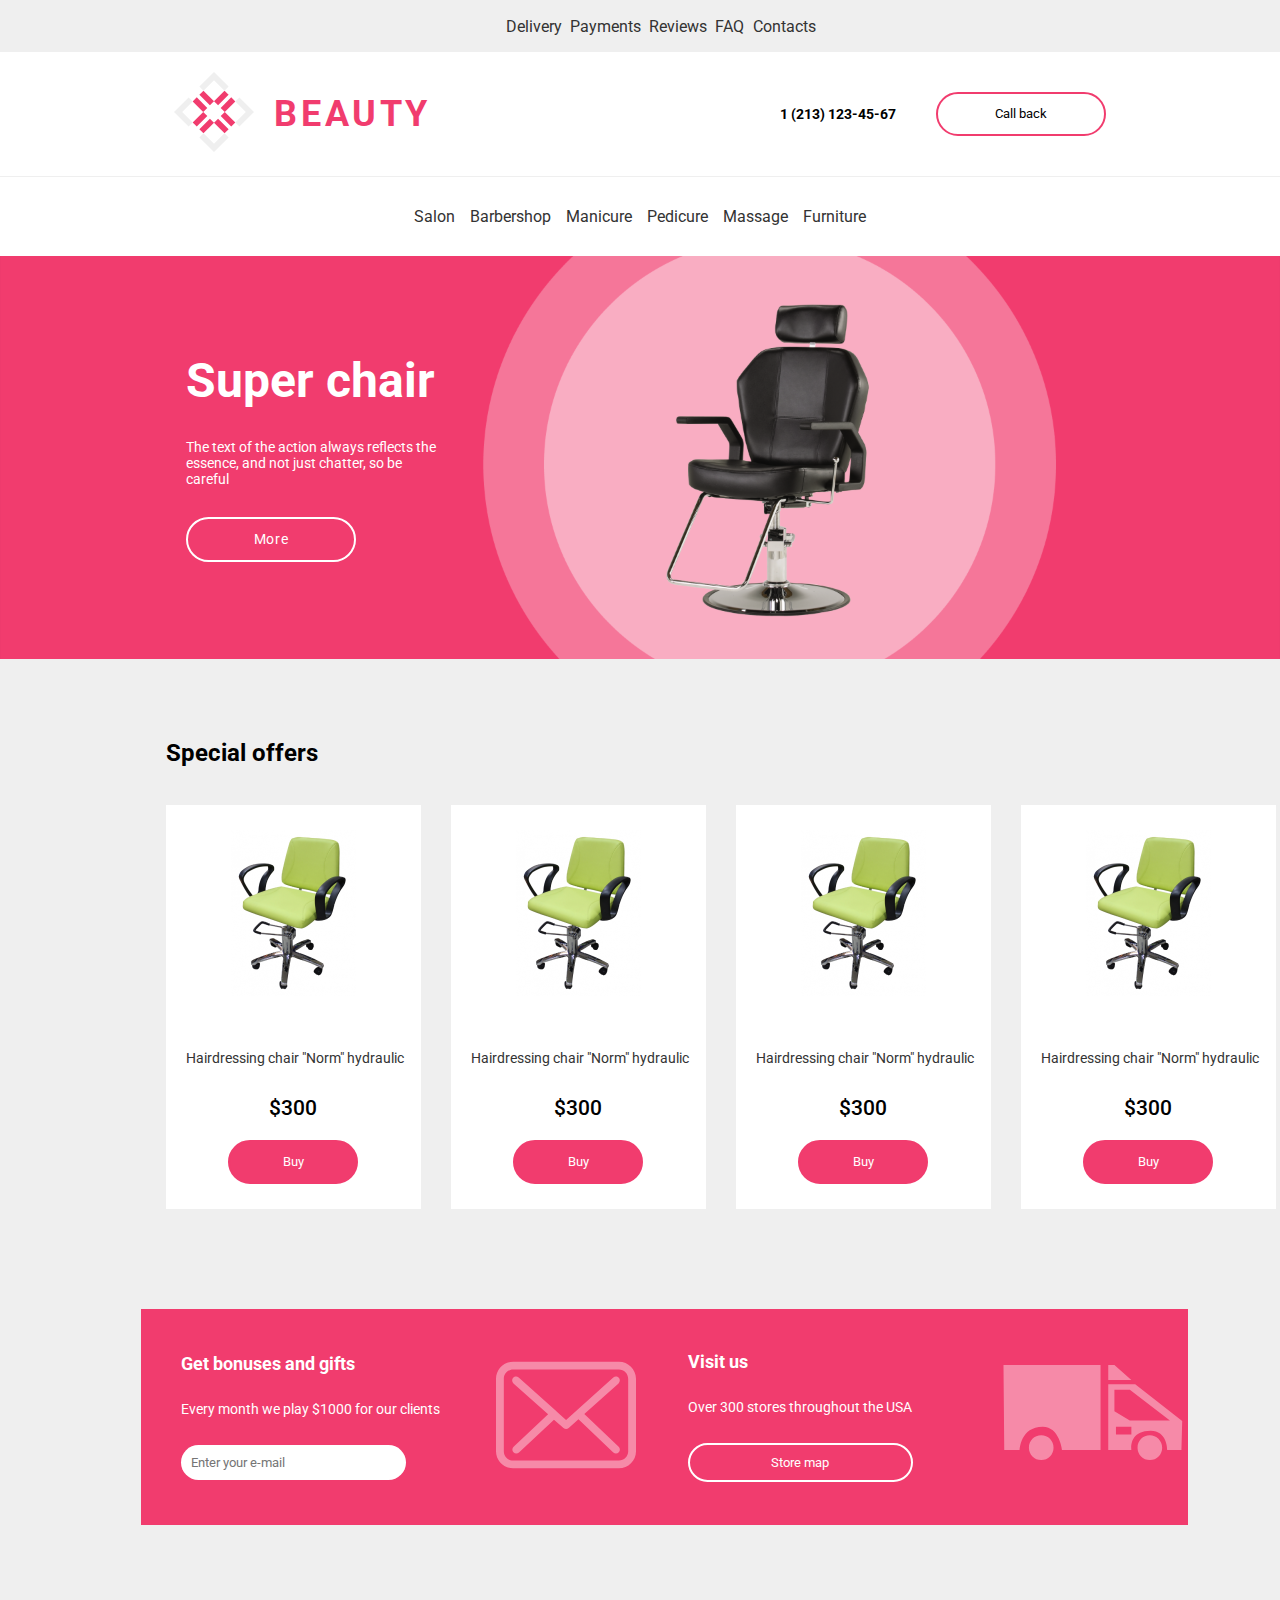
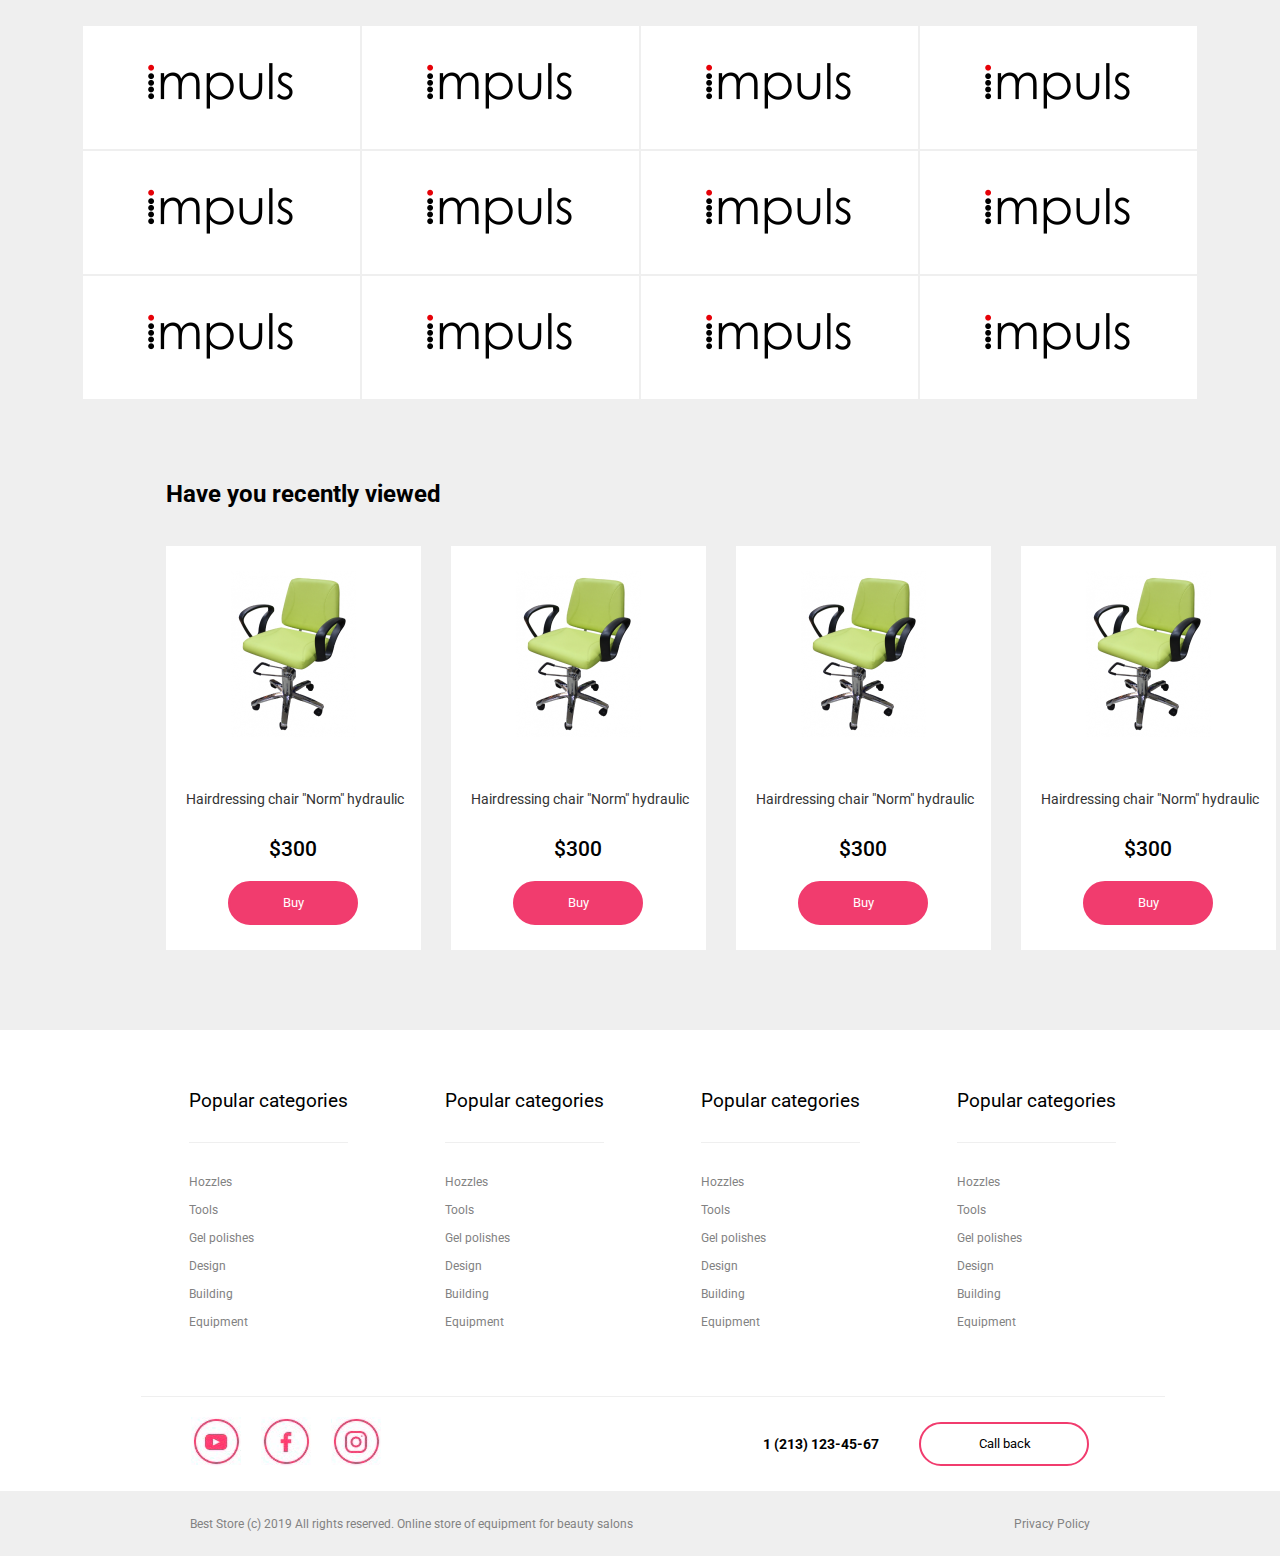
<file: index.html>
<!DOCTYPE html>
<html lang="en">
  <head>
    <meta charset="UTF-8" />
    <meta name="viewport" content="width=device-width, initial-scale=1.0" />
    <title>Document</title>
    <link rel="preconnect" href="https://fonts.googleapis.com" />
    <link rel="preconnect" href="https://fonts.gstatic.com" crossorigin />
    <link
      href="https://fonts.googleapis.com/css2?family=Open+Sans:ital@1&family=Roboto&display=swap"
      rel="stylesheet"
    />
    <link rel="stylesheet" href="./css/style.css" />
  </head>
  <body>
    <header class="header">
      <div class="menu">
        <ul class="nav">
          <li class="nav__item">
            <a href="#" class="nav__link">Delivery</a>
          </li>
          <li class="nav__item">
            <a href="#" class="nav__link">Payments</a>
          </li>
          <li class="nav__item">
            <a href="#" class="nav__link">Reviews</a>
          </li>
          <li class="nav__item">
            <a href="#" class="nav__link">FAQ</a>
          </li>
          <li class="nav__item">
            <a href="#" class="nav__link">Contacts</a>
          </li>
        </ul>
      </div>
      <div class="sides">
        <div class="flex-center logo">
          <a href="#" class="logo">
            <img src="./imgs/logo.svg" alt="Beauty-site" />
          </a>
          <span class="logo__name">beauty</span>
        </div>
        <div class="flex-center call">
          <a href="tel:12131234567" target="_blank" class="call__link">
            1 (213) 123-45-67
          </a>
          <button class="call__btn btn">Call back</button>
        </div>
      </div>
      <div class="nav--main-wrap">
        <ul class="nav--main">
          <li class="nav__item">
            <a href="#" class="nav__link">Salon</a>
          </li>
          <li class="nav__item">
            <a href="#" class="nav__link">Barbershop</a>
          </li>
          <li class="nav__item">
            <a href="#" class="nav__link">Manicure</a>
          </li>
          <li class="nav__item">
            <a href="#" class="nav__link">Pedicure</a>
          </li>
          <li class="nav__item">
            <a href="#" class="nav__link">Massage</a>
          </li>
          <li class="nav__item">
            <a href="#" class="nav__link">Furniture</a>
          </li>
        </ul>
      </div>
    </header>
    <div class="hero banner">
      <img src="./imgs/banner.svg" alt="Superchair" class="banner" />
      <div class="cont-banner-text">
        <h2 class="banner__heading">Super chair</h2>
        <span class="banner-text">
          The text of the action always reflects the essence, and not just
          chatter, so be careful
        </span>
        <button class="card-btn btn btn-link">More</button>
      </div>
    </div>
    <div class="offers offers--mod">
      <h3 class="offers__heading">Special offers</h3>
      <ul class="flex-center goods">
        <li class="goods__item">
          <a href="#" class="product">
            <img
              src="./imgs/chair.png"
              alt="chair"
              class="goods__img item-img"
            />
          </a>
          <p class="item-name">
            <a href="#" class="product">Hairdressing chair "Norm" hydraulic</a>
          </p>
          <span class="item-price">$300</span>
          <button class="btn item-btn">Buy</button>
        </li>
        <li class="goods__item">
          <a href="#" class="product">
            <img
              src="./imgs/chair.png"
              alt="chair"
              class="goods__img item-img"
            />
          </a>
          <p class="item-name">
            <a href="#" class="product">Hairdressing chair "Norm" hydraulic</a>
          </p>
          <span class="item-price">$300</span>
          <button class="btn item-btn">Buy</button>
        </li>
        <li class="goods__item">
          <a href="#" class="product">
            <img
              src="./imgs/chair.png"
              alt="chair"
              class="goods__img item-img"
            />
          </a>
          <p class="item-name">
            <a href="#" class="product">Hairdressing chair "Norm" hydraulic</a>
          </p>
          <span class="item-price">$300</span>
          <button class="btn item-btn">Buy</button>
        </li>
        <li class="goods__item">
          <a href="#" class="product">
            <img
              src="./imgs/chair.png"
              alt="chair"
              class="goods__img item-img"
            />
          </a>
          <p class="item-name">
            <a href="#" class="product">Hairdressing chair "Norm" hydraulic</a>
          </p>
          <span class="item-price">$300</span>
          <button class="btn item-btn">Buy</button>
        </li>
      </ul>
    </div>

    <div class="card-container">
      <div class="card">
        <div class="card-body">
          <div class="text-container">
            <span class="card__title">Get bonuses and gifts</span>
            <span class="card__text">
              Every month we play $1000 for our clients
            </span>
            <input
              type="email"
              class="card__input"
              placeholder="Enter your e-mail"
            />
          </div>
          <div class="svg-container">
            <img
              src="./imgs/letter.svg"
              alt="letter"
              class="svg-container__img"
            />
          </div>
        </div>
        <div class="card-body--mod">
          <div class="text-container">
            <span class="card__title">Visit us</span>
            <span class="card__text"> Over 300 stores throughout the USA </span>
            <button class="card-btn btn btn-link">Store map</button>
          </div>
          <div class="svg-container">
            <img
              src="./imgs/car.svg"
              alt="car"
              class="svg-container__img--mod"
            />
          </div>
        </div>
      </div>
    </div>

    <div class="card-table">
      <div class="card-table__row">
        <div class="card-table__item">
          <a href="#" class="png-container">
            <img src="./imgs/impuls.png" alt="impuls" />
          </a>
        </div>
        <div class="card-table__item">
          <a href="#" class="png-container">
            <img src="./imgs/impuls.png" alt="impuls" />
          </a>
        </div>
        <div class="card-table__item">
          <a href="#" class="png-container">
            <img src="./imgs/impuls.png" alt="impuls" />
          </a>
        </div>
      </div>
      <div class="card-table__row">
        <div class="card-table__item">
          <a href="#" class="png-container">
            <img src="./imgs/impuls.png" alt="impuls" />
          </a>
        </div>
        <div class="card-table__item">
          <a href="#" class="png-container">
            <img src="./imgs/impuls.png" alt="impuls" />
          </a>
        </div>
        <div class="card-table__item">
          <a href="#" class="png-container">
            <img src="./imgs/impuls.png" alt="impuls" />
          </a>
        </div>
      </div>
      <div class="card-table__row">
        <div class="card-table__item">
          <a href="#" class="png-container">
            <img src="./imgs/impuls.png" alt="impuls" />
          </a>
        </div>
        <div class="card-table__item">
          <a href="#" class="png-container">
            <img src="./imgs/impuls.png" alt="impuls" />
          </a>
        </div>
        <div class="card-table__item">
          <a href="#" class="png-container">
            <img src="./imgs/impuls.png" alt="impuls" />
          </a>
        </div>
      </div>
      <div class="card-table__row">
        <div class="card-table__item">
          <a href="#" class="png-container">
            <img src="./imgs/impuls.png" alt="impuls" />
          </a>
        </div>
        <div class="card-table__item">
          <a href="#" class="png-container">
            <img src="./imgs/impuls.png" alt="impuls" />
          </a>
        </div>
        <div class="card-table__item">
          <a href="#" class="png-container">
            <img src="./imgs/impuls.png" alt="impuls" />
          </a>
        </div>
      </div>
    </div>

    <div class="offers offers--mod">
      <h3 class="offers__heading">Have you recently viewed</h3>
      <ul class="flex-center goods">
        <li class="goods__item">
          <a href="#" class="product">
            <img
              src="./imgs/chair.png"
              alt="chair"
              class="goods__img item-img"
            />
          </a>
          <p class="item-name">
            <a href="#" class="product">Hairdressing chair "Norm" hydraulic</a>
          </p>
          <span class="item-price">$300</span>
          <button class="btn item-btn">Buy</button>
        </li>
        <li class="goods__item">
          <a href="#" class="product">
            <img
              src="./imgs/chair.png"
              alt="chair"
              class="goods__img item-img"
            />
          </a>
          <p class="item-name">
            <a href="#" class="product">Hairdressing chair "Norm" hydraulic</a>
          </p>
          <span class="item-price">$300</span>
          <button class="btn item-btn">Buy</button>
        </li>
        <li class="goods__item">
          <a href="#" class="product">
            <img
              src="./imgs/chair.png"
              alt="chair"
              class="goods__img item-img"
            />
          </a>
          <p class="item-name">
            <a href="#" class="product">Hairdressing chair "Norm" hydraulic</a>
          </p>
          <span class="item-price">$300</span>
          <button class="btn item-btn">Buy</button>
        </li>
        <li class="goods__item">
          <a href="#" class="product">
            <img
              src="./imgs/chair.png"
              alt="chair"
              class="goods__img item-img"
            />
          </a>
          <p class="item-name">
            <a href="#" class="product">Hairdressing chair "Norm" hydraulic</a>
          </p>
          <span class="item-price">$300</span>
          <button class="btn item-btn">Buy</button>
        </li>
      </ul>
    </div>
    <footer class="footer">
      <div class="category">
        <div class="category__row">
          <h3 class="footer__heading">Popular categories</h3>
          <ul class="footer__nav">
            <li>
              <a href="#">Нozzles</a>
            </li>
            <li>
              <a href="#">Tools</a>
            </li>
            <li>
              <a href="#">Gel polishes</a>
            </li>
            <li>
              <a href="#">Design</a>
            </li>
            <li>
              <a href="#">Building</a>
            </li>
            <li>
              <a href="#">Equipment</a>
            </li>
          </ul>
        </div>
        <div class="category__row">
          <h3 class="footer__heading">Popular categories</h3>
          <ul class="footer__nav">
            <li>
              <a href="#">Нozzles</a>
            </li>
            <li>
              <a href="#">Tools</a>
            </li>
            <li>
              <a href="#">Gel polishes</a>
            </li>
            <li>
              <a href="#">Design</a>
            </li>
            <li>
              <a href="#">Building</a>
            </li>
            <li>
              <a href="#">Equipment</a>
            </li>
          </ul>
        </div>
        <div class="category__row">
          <h3 class="footer__heading">Popular categories</h3>
          <ul class="footer__nav">
            <li>
              <a href="#">Нozzles</a>
            </li>
            <li>
              <a href="#">Tools</a>
            </li>
            <li>
              <a href="#">Gel polishes</a>
            </li>
            <li>
              <a href="#">Design</a>
            </li>
            <li>
              <a href="#">Building</a>
            </li>
            <li>
              <a href="#">Equipment</a>
            </li>
          </ul>
        </div>
        <div class="category__row">
          <h3 class="footer__heading">Popular categories</h3>
          <ul class="footer__nav">
            <li>
              <a href="#">Нozzles</a>
            </li>
            <li>
              <a href="#">Tools</a>
            </li>
            <li>
              <a href="#">Gel polishes</a>
            </li>
            <li>
              <a href="#">Design</a>
            </li>
            <li>
              <a href="#">Building</a>
            </li>
            <li>
              <a href="#">Equipment</a>
            </li>
          </ul>
        </div>
      </div>

      <div class="sides">
        <div class="flex-center logo">
          <a href="#" class="social-logo">
            <img src="./imgs/youtube.png" alt="youtube" />
          </a>
          <a href="#" class="social-logo">
            <img src="./imgs/facebook.png" alt="facebook" />
          </a>
          <a href="#" class="social-logo">
            <img src="./imgs/instagram.png" alt="instagram" />
          </a>
          <!-- <span class="logo__name">beauty</span> -->
        </div>
        <div class="flex-center call">
          <a href="tel:12131234567" target="_blank" class="call__link">
            1 (213) 123-45-67
          </a>
          <button class="call__btn btn">Call back</button>
        </div>
      </div>

      <div class="container-info">
        <div class="container-info__text">
          Best Store (c) 2019 All rights reserved. Online store of equipment for
          beauty salons
        </div>
        <div class="container-info__text">Privacy Policy</div>
      </div>
    </footer>
  </body>
</html>
</file>
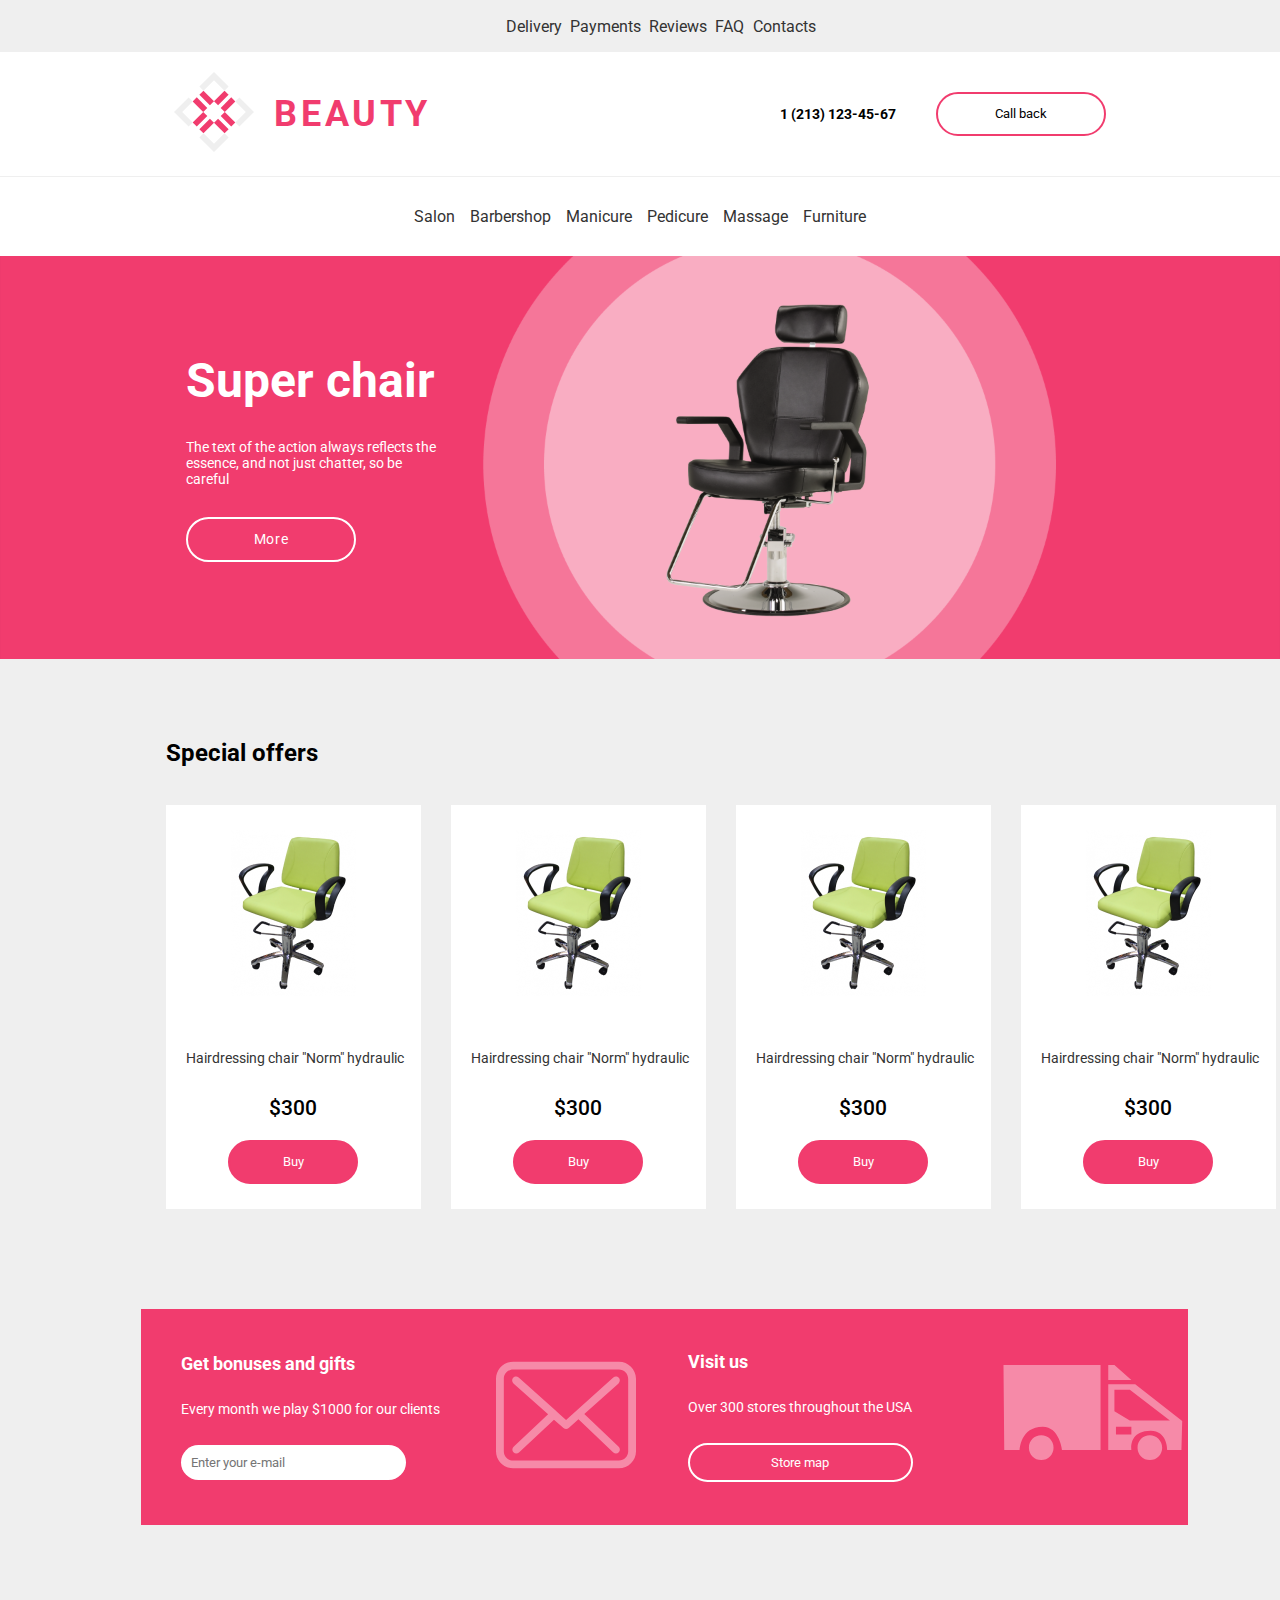
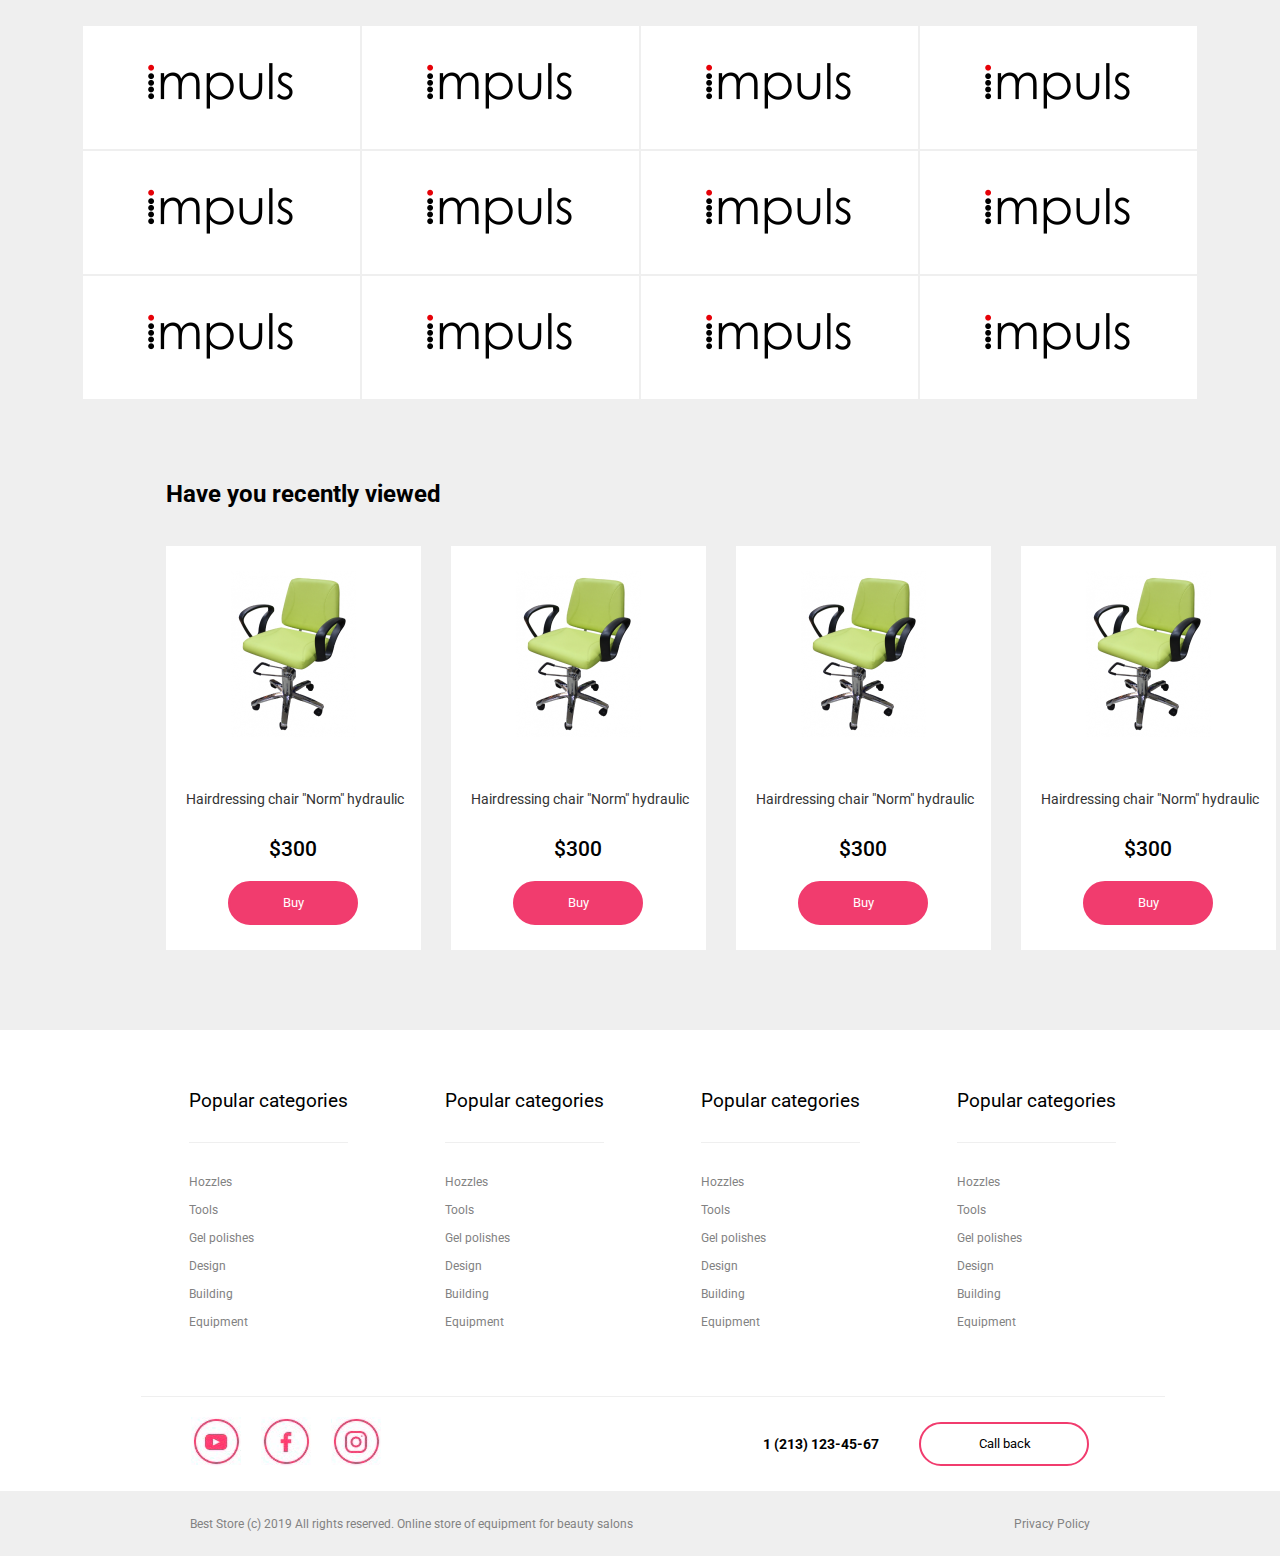
<file: flex/index.html>
<!DOCTYPE html>
<html lang="en">
  <head>
    <meta charset="UTF-8" />
    <meta name="viewport" content="width=device-width, initial-scale=1.0" />
    <title>Beauty</title>
    <link rel="stylesheet" href="./css/style.css" />
  </head>
  <body>
    <header class="header">
      <div class="menu">
        <ul class="nav">
          <li class="nav__item">
            <a href="#" class="nav__link">Delivery</a>
          </li>
          <li class="nav__item">
            <a href="#" class="nav__link">Payments</a>
          </li>
          <li class="nav__item">
            <a href="#" class="nav__link">Reviews</a>
          </li>
          <li class="nav__item">
            <a href="#" class="nav__link">FAQ</a>
          </li>
          <li class="nav__item">
            <a href="#" class="nav__link">Contacts</a>
          </li>
        </ul>
      </div>
      <div class="sides">
        <div class="flex-center logo">
          <a href="#" class="logo">
            <img src="./imgs/logo.svg" alt="Beauty-site" />
          </a>
          <span class="logo__name">beauty</span>
        </div>
        <div class="flex-center call">
          <a href="tel:12131234567" target="_blank" class="call__link">
            1 (213) 123-45-67
          </a>
          <button class="call__btn btn">Call back</button>
        </div>
      </div>
      <div class="nav--main-wrap">
        <ul class="nav--main">
          <li class="nav__item">
            <a href="#" class="nav__link">Salon</a>
          </li>
          <li class="nav__item">
            <a href="#" class="nav__link">Barbershop</a>
          </li>
          <li class="nav__item">
            <a href="#" class="nav__link">Manicure</a>
          </li>
          <li class="nav__item">
            <a href="#" class="nav__link">Pedicure</a>
          </li>
          <li class="nav__item">
            <a href="#" class="nav__link">Massage</a>
          </li>
          <li class="nav__item">
            <a href="#" class="nav__link">Furniture</a>
          </li>
        </ul>
      </div>
    </header>
    <div class="hero banner">
      <img src="./imgs/banner.svg" alt="Superchair" class="banner" />
      <div class="cont-banner-text">
        <h2 class="banner__heading">Super chair</h2>
        <span class="banner-text">
          The text of the action always reflects the essence, and not just
          chatter, so be careful
        </span>
        <button class="card-btn btn btn-link">More</button>
      </div>
    </div>
    <div class="offers offers--mod">
      <h3 class="offers__heading">Special offers</h3>
      <ul class="flex-center goods">
        <li class="goods__item">
          <a href="#" class="product">
            <img
              src="./imgs/chair.png"
              alt="chair"
              class="goods__img item-img"
            />
          </a>
          <p class="item-name">
            <a href="#" class="product">Hairdressing chair "Norm" hydraulic</a>
          </p>
          <span class="item-price">$300</span>
          <button class="btn item-btn">Buy</button>
        </li>
        <li class="goods__item">
          <a href="#" class="product">
            <img
              src="./imgs/chair.png"
              alt="chair"
              class="goods__img item-img"
            />
          </a>
          <p class="item-name">
            <a href="#" class="product">Hairdressing chair "Norm" hydraulic</a>
          </p>
          <span class="item-price">$300</span>
          <button class="btn item-btn">Buy</button>
        </li>
        <li class="goods__item">
          <a href="#" class="product">
            <img
              src="./imgs/chair.png"
              alt="chair"
              class="goods__img item-img"
            />
          </a>
          <p class="item-name">
            <a href="#" class="product">Hairdressing chair "Norm" hydraulic</a>
          </p>
          <span class="item-price">$300</span>
          <button class="btn item-btn">Buy</button>
        </li>
        <li class="goods__item">
          <a href="#" class="product">
            <img
              src="./imgs/chair.png"
              alt="chair"
              class="goods__img item-img"
            />
          </a>
          <p class="item-name">
            <a href="#" class="product">Hairdressing chair "Norm" hydraulic</a>
          </p>
          <span class="item-price">$300</span>
          <button class="btn item-btn">Buy</button>
        </li>
      </ul>
    </div>

    <div class="card-container">
      <div class="card">
        <div class="card-body">
          <div class="text-container">
            <span class="card__title">Get bonuses and gifts</span>
            <span class="card__text">
              Every month we play $1000 for our clients
            </span>
            <input
              type="email"
              class="card__input"
              placeholder="Enter your e-mail"
            />
          </div>
          <div class="svg-container">
            <img
              src="./imgs/letter.svg"
              alt="letter"
              class="svg-container__img"
            />
          </div>
        </div>
        <div class="card-body--mod">
          <div class="text-container">
            <span class="card__title">Visit us</span>
            <span class="card__text"> Over 300 stores throughout the USA </span>
            <button class="card-btn btn btn-link">Store map</button>
          </div>
          <div class="svg-container">
            <img
              src="./imgs/car.svg"
              alt="car"
              class="svg-container__img--mod"
            />
          </div>
        </div>
      </div>
    </div>

    <div class="card-table">
      <div class="card-table__row">
        <div class="card-table__item">
          <a href="#" class="png-container">
            <img src="./imgs/impuls.png" alt="impuls" />
          </a>
        </div>
        <div class="card-table__item">
          <a href="#" class="png-container">
            <img src="./imgs/impuls.png" alt="impuls" />
          </a>
        </div>
        <div class="card-table__item">
          <a href="#" class="png-container">
            <img src="./imgs/impuls.png" alt="impuls" />
          </a>
        </div>
      </div>
      <div class="card-table__row">
        <div class="card-table__item">
          <a href="#" class="png-container">
            <img src="./imgs/impuls.png" alt="impuls" />
          </a>
        </div>
        <div class="card-table__item">
          <a href="#" class="png-container">
            <img src="./imgs/impuls.png" alt="impuls" />
          </a>
        </div>
        <div class="card-table__item">
          <a href="#" class="png-container">
            <img src="./imgs/impuls.png" alt="impuls" />
          </a>
        </div>
      </div>
      <div class="card-table__row">
        <div class="card-table__item">
          <a href="#" class="png-container">
            <img src="./imgs/impuls.png" alt="impuls" />
          </a>
        </div>
        <div class="card-table__item">
          <a href="#" class="png-container">
            <img src="./imgs/impuls.png" alt="impuls" />
          </a>
        </div>
        <div class="card-table__item">
          <a href="#" class="png-container">
            <img src="./imgs/impuls.png" alt="impuls" />
          </a>
        </div>
      </div>
      <div class="card-table__row">
        <div class="card-table__item">
          <a href="#" class="png-container">
            <img src="./imgs/impuls.png" alt="impuls" />
          </a>
        </div>
        <div class="card-table__item">
          <a href="#" class="png-container">
            <img src="./imgs/impuls.png" alt="impuls" />
          </a>
        </div>
        <div class="card-table__item">
          <a href="#" class="png-container">
            <img src="./imgs/impuls.png" alt="impuls" />
          </a>
        </div>
      </div>
    </div>

    <div class="offers offers--mod">
      <h3 class="offers__heading">Have you recently viewed</h3>
      <ul class="flex-center goods">
        <li class="goods__item">
          <a href="#" class="product">
            <img
              src="./imgs/chair.png"
              alt="chair"
              class="goods__img item-img"
            />
          </a>
          <p class="item-name">
            <a href="#" class="product">Hairdressing chair "Norm" hydraulic</a>
          </p>
          <span class="item-price">$300</span>
          <button class="btn item-btn">Buy</button>
        </li>
        <li class="goods__item">
          <a href="#" class="product">
            <img
              src="./imgs/chair.png"
              alt="chair"
              class="goods__img item-img"
            />
          </a>
          <p class="item-name">
            <a href="#" class="product">Hairdressing chair "Norm" hydraulic</a>
          </p>
          <span class="item-price">$300</span>
          <button class="btn item-btn">Buy</button>
        </li>
        <li class="goods__item">
          <a href="#" class="product">
            <img
              src="./imgs/chair.png"
              alt="chair"
              class="goods__img item-img"
            />
          </a>
          <p class="item-name">
            <a href="#" class="product">Hairdressing chair "Norm" hydraulic</a>
          </p>
          <span class="item-price">$300</span>
          <button class="btn item-btn">Buy</button>
        </li>
        <li class="goods__item">
          <a href="#" class="product">
            <img
              src="./imgs/chair.png"
              alt="chair"
              class="goods__img item-img"
            />
          </a>
          <p class="item-name">
            <a href="#" class="product">Hairdressing chair "Norm" hydraulic</a>
          </p>
          <span class="item-price">$300</span>
          <button class="btn item-btn">Buy</button>
        </li>
      </ul>
    </div>
    <footer class="footer">
      <div class="category">
        <div class="category__row">
          <h3 class="footer__heading">Popular categories</h3>
          <ul class="footer__nav">
            <li>
              <a href="#">Нozzles</a>
            </li>
            <li>
              <a href="#">Tools</a>
            </li>
            <li>
              <a href="#">Gel polishes</a>
            </li>
            <li>
              <a href="#">Design</a>
            </li>
            <li>
              <a href="#">Building</a>
            </li>
            <li>
              <a href="#">Equipment</a>
            </li>
          </ul>
        </div>
        <div class="category__row">
          <h3 class="footer__heading">Popular categories</h3>
          <ul class="footer__nav">
            <li>
              <a href="#">Нozzles</a>
            </li>
            <li>
              <a href="#">Tools</a>
            </li>
            <li>
              <a href="#">Gel polishes</a>
            </li>
            <li>
              <a href="#">Design</a>
            </li>
            <li>
              <a href="#">Building</a>
            </li>
            <li>
              <a href="#">Equipment</a>
            </li>
          </ul>
        </div>
        <div class="category__row">
          <h3 class="footer__heading">Popular categories</h3>
          <ul class="footer__nav">
            <li>
              <a href="#">Нozzles</a>
            </li>
            <li>
              <a href="#">Tools</a>
            </li>
            <li>
              <a href="#">Gel polishes</a>
            </li>
            <li>
              <a href="#">Design</a>
            </li>
            <li>
              <a href="#">Building</a>
            </li>
            <li>
              <a href="#">Equipment</a>
            </li>
          </ul>
        </div>
        <div class="category__row">
          <h3 class="footer__heading">Popular categories</h3>
          <ul class="footer__nav">
            <li>
              <a href="#">Нozzles</a>
            </li>
            <li>
              <a href="#">Tools</a>
            </li>
            <li>
              <a href="#">Gel polishes</a>
            </li>
            <li>
              <a href="#">Design</a>
            </li>
            <li>
              <a href="#">Building</a>
            </li>
            <li>
              <a href="#">Equipment</a>
            </li>
          </ul>
        </div>
      </div>

      <div class="sides">
        <div class="flex-center logo">
          <a href="#" class="social-logo">
            <img src="./imgs/youtube.png" alt="youtube" />
          </a>
          <a href="#" class="social-logo">
            <img src="./imgs/facebook.png" alt="facebook" />
          </a>
          <a href="#" class="social-logo">
            <img src="./imgs/instagram.png" alt="instagram" />
          </a>
          <!-- <span class="logo__name">beauty</span> -->
        </div>
        <div class="flex-center call">
          <a href="tel:12131234567" target="_blank" class="call__link">
            1 (213) 123-45-67
          </a>
          <button class="call__btn btn">Call back</button>
        </div>
      </div>

      <div class="container-info">
        <div class="container-info__text">
          Best Store (c) 2019 All rights reserved. Online store of equipment for
          beauty salons
        </div>
        <div class="container-info__text">Privacy Policy</div>
      </div>
    </footer>
  </body>
</html>
</file>
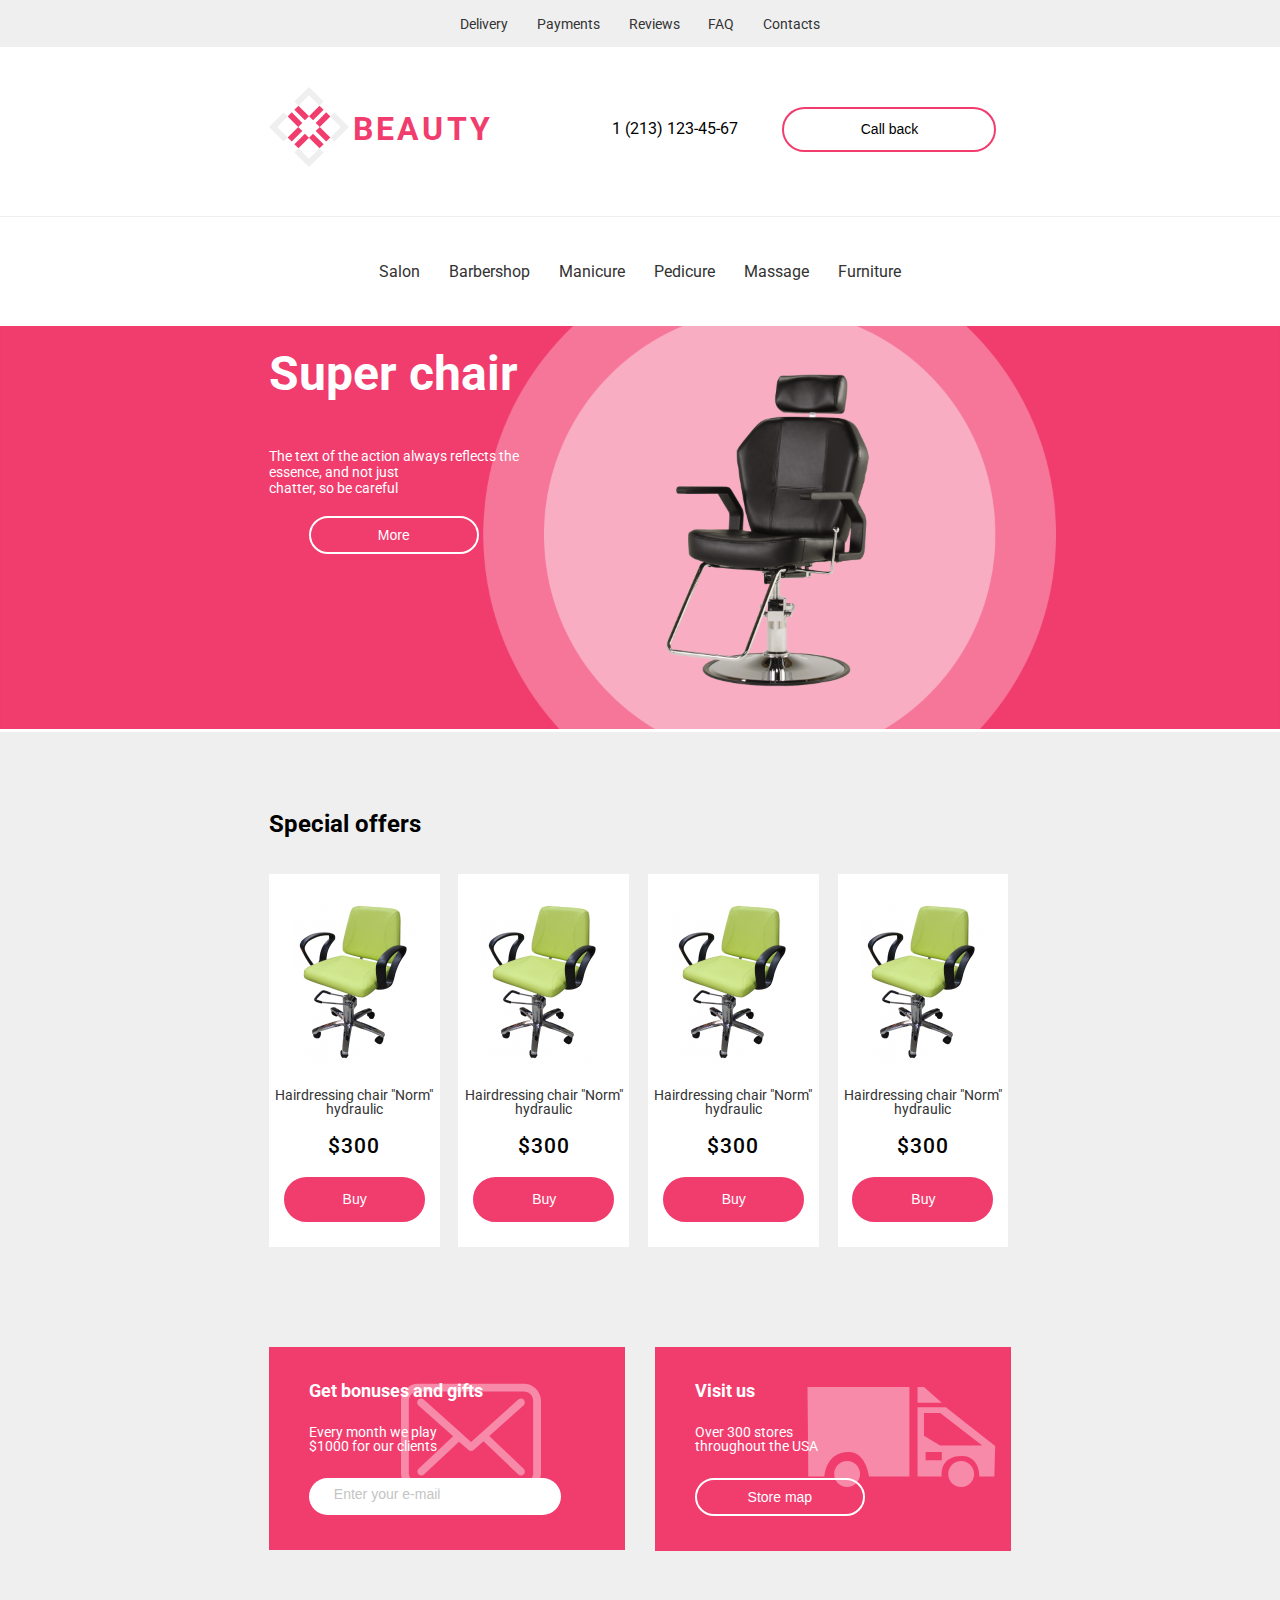
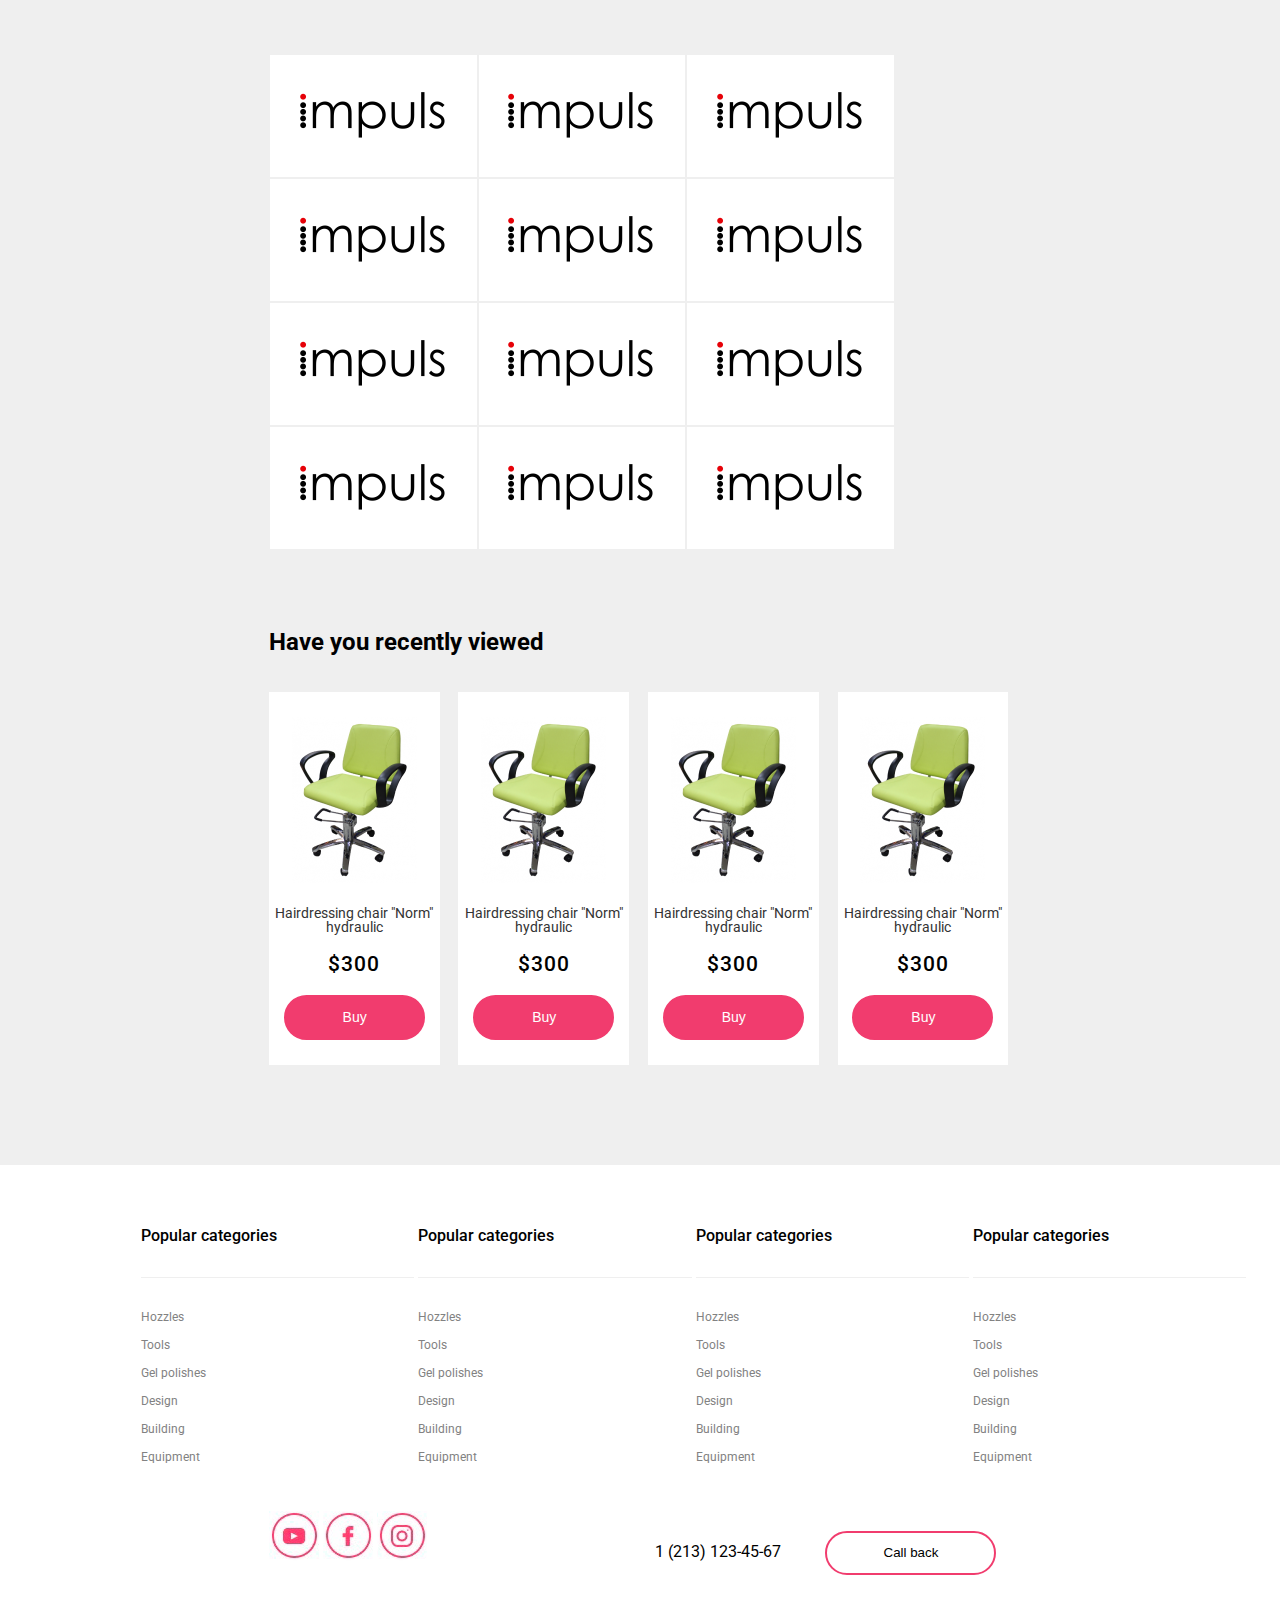
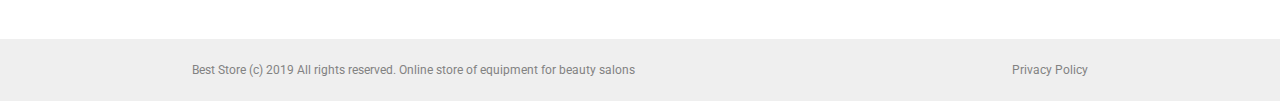
<file: float/index.html>
<!DOCTYPE html>
<html lang="en">
  <head>
    <meta charset="UTF-8" />
    <meta name="viewport" content="width=device-width, initial-scale=1.0" />
    <title>Beauty</title>
    <link rel="stylesheet" href="./css/reset.css" />
    <link rel="stylesheet" href="./css/style.css" />
  </head>
  <body>
    <header class="header">
      <div class="menu">
        <ul class="nav">
          <li class="nav__item">
            <a href="#" class="nav__link">Delivery</a>
          </li>
          <li class="nav__item">
            <a href="#" class="nav__link">Payments</a>
          </li>
          <li class="nav__item">
            <a href="#" class="nav__link">Reviews</a>
          </li>
          <li class="nav__item">
            <a href="#" class="nav__link">FAQ</a>
          </li>
          <li class="nav__item">
            <a href="#" class="nav__link">Contacts</a>
          </li>
        </ul>
      </div>
      <div class="sides">
        <div class="float-center logo">
          <a href="#" class="logo">
            <img src="./imgs/logo.svg" alt="Beauty-site" />
          </a>
          <span class="logo__name">beauty</span>
        </div>
        <div class="float-center call">
          <a href="tel:12131234567" target="_blank" class="call__link">
            1 (213) 123-45-67
          </a>
          <button class="call__btn btn">
            <span class="call__btn btn__text">Call back</span>
          </button>
        </div>
      </div>
      <div class="nav--main-wrap">
        <ul class="nav--main">
          <li class="nav__item">
            <a href="#" class="nav__link">Salon</a>
          </li>
          <li class="nav__item">
            <a href="#" class="nav__link">Barbershop</a>
          </li>
          <li class="nav__item">
            <a href="#" class="nav__link">Manicure</a>
          </li>
          <li class="nav__item">
            <a href="#" class="nav__link">Pedicure</a>
          </li>
          <li class="nav__item">
            <a href="#" class="nav__link">Massage</a>
          </li>
          <li class="nav__item">
            <a href="#" class="nav__link">Furniture</a>
          </li>
        </ul>
      </div>
    </header>
    <div class="hero banner">
      <img src="./imgs/banner.svg" alt="Superchair" class="banner" />
      <div class="cont-banner-text">
        <h2 class="banner__heading">Super chair</h2>
        <span class="banner-text">
          The text of the action always reflects the <br />
          essence, and not just <br />
          chatter, so be careful <br />
        </span>
        <button class="card-btn btn btn-link">More</button>
      </div>
    </div>

    <div class="main">
      <div class="offers offers--mod">
        <h3 class="offers__heading">Special offers</h3>
        <ul class="float-center goods">
          <li class="goods__item">
            <a href="#" class="product">
              <img
                src="./imgs/chair.png"
                alt="chair"
                class="goods__img item-img"
              />
            </a>
            <p class="item-name">
              <a href="#" class="product"
                >Hairdressing chair "Norm" hydraulic</a
              >
            </p>
            <span class="item-price">$300</span>
            <button class="btn item-btn">Buy</button>
          </li>
          <li class="goods__item">
            <a href="#" class="product">
              <img
                src="./imgs/chair.png"
                alt="chair"
                class="goods__img item-img"
              />
            </a>
            <p class="item-name">
              <a href="#" class="product"
                >Hairdressing chair "Norm" hydraulic</a
              >
            </p>
            <span class="item-price">$300</span>
            <button class="btn item-btn">Buy</button>
          </li>
          <li class="goods__item">
            <a href="#" class="product">
              <img
                src="./imgs/chair.png"
                alt="chair"
                class="goods__img item-img"
              />
            </a>
            <p class="item-name">
              <a href="#" class="product"
                >Hairdressing chair "Norm" hydraulic</a
              >
            </p>
            <span class="item-price">$300</span>
            <button class="btn item-btn">Buy</button>
          </li>
          <li class="goods__item goods__item--mod">
            <a href="#" class="product">
              <img
                src="./imgs/chair.png"
                alt="chair"
                class="goods__img item-img"
              />
            </a>
            <p class="item-name">
              <a href="#" class="product"
                >Hairdressing chair "Norm" hydraulic</a
              >
            </p>
            <span class="item-price">$300</span>
            <button class="btn item-btn">Buy</button>
          </li>
        </ul>
      </div>

      <div class="card-container">
        <div class="card">
          <div class="card-body">
            <div class="text-container">
              <span class="card__title">Get bonuses and gifts</span>
              <span class="card__text">
                Every month we play $1000 for our clients
              </span>
              <input
                type="email"
                class="card__input"
                placeholder="Enter your e-mail"
              />
            </div>
            <div class="svg-container">
              <img
                src="./imgs/letter.svg"
                alt="letter"
                class="svg-container__img"
              />
            </div>
          </div>
          <div class="card-body card-body--mod">
            <div class="text-container">
              <span class="card__title">Visit us</span>
              <span class="card__text">
                Over 300 stores <br />
                throughout the USA
              </span>
              <button class="btn-link">
                <span class="btn__text"> Store map </span>
              </button>
            </div>
            <div class="svg-container">
              <img
                src="./imgs/car.svg"
                alt="car"
                class="svg-container__img--mod"
              />
            </div>
          </div>
        </div>
      </div>

      <div class="card-table">
        <div class="card-table__row">
          <div class="card-table__item">
            <a href="#" class="png-container">
              <img src="./imgs/impuls.png" alt="impuls" />
            </a>
          </div>
          <div class="card-table__item">
            <a href="#" class="png-container">
              <img src="./imgs/impuls.png" alt="impuls" />
            </a>
          </div>
          <div class="card-table__item">
            <a href="#" class="png-container">
              <img src="./imgs/impuls.png" alt="impuls" />
            </a>
          </div>
        </div>
        <div class="card-table__row">
          <div class="card-table__item">
            <a href="#" class="png-container">
              <img src="./imgs/impuls.png" alt="impuls" />
            </a>
          </div>
          <div class="card-table__item">
            <a href="#" class="png-container">
              <img src="./imgs/impuls.png" alt="impuls" />
            </a>
          </div>
          <div class="card-table__item">
            <a href="#" class="png-container">
              <img src="./imgs/impuls.png" alt="impuls" />
            </a>
          </div>
        </div>
        <div class="card-table__row">
          <div class="card-table__item">
            <a href="#" class="png-container">
              <img src="./imgs/impuls.png" alt="impuls" />
            </a>
          </div>
          <div class="card-table__item">
            <a href="#" class="png-container">
              <img src="./imgs/impuls.png" alt="impuls" />
            </a>
          </div>
          <div class="card-table__item">
            <a href="#" class="png-container">
              <img src="./imgs/impuls.png" alt="impuls" />
            </a>
          </div>
        </div>
        <div class="card-table__row">
          <div class="card-table__item">
            <a href="#" class="png-container">
              <img src="./imgs/impuls.png" alt="impuls" />
            </a>
          </div>
          <div class="card-table__item">
            <a href="#" class="png-container">
              <img src="./imgs/impuls.png" alt="impuls" />
            </a>
          </div>
          <div class="card-table__item">
            <a href="#" class="png-container">
              <img src="./imgs/impuls.png" alt="impuls" />
            </a>
          </div>
        </div>
      </div>

      <div class="offers offers--mod">
        <h3 class="offers__heading">Have you recently viewed</h3>
        <ul class="float-center goods">
          <li class="goods__item">
            <a href="#" class="product">
              <img
                src="./imgs/chair.png"
                alt="chair"
                class="goods__img item-img"
              />
            </a>
            <p class="item-name">
              <a href="#" class="product"
                >Hairdressing chair "Norm" hydraulic</a
              >
            </p>
            <span class="item-price">$300</span>
            <button class="btn item-btn">Buy</button>
          </li>
          <li class="goods__item">
            <a href="#" class="product">
              <img
                src="./imgs/chair.png"
                alt="chair"
                class="goods__img item-img"
              />
            </a>
            <p class="item-name">
              <a href="#" class="product"
                >Hairdressing chair "Norm" hydraulic</a
              >
            </p>
            <span class="item-price">$300</span>
            <button class="btn item-btn">Buy</button>
          </li>
          <li class="goods__item">
            <a href="#" class="product">
              <img
                src="./imgs/chair.png"
                alt="chair"
                class="goods__img item-img"
              />
            </a>
            <p class="item-name">
              <a href="#" class="product"
                >Hairdressing chair "Norm" hydraulic</a
              >
            </p>
            <span class="item-price">$300</span>
            <button class="btn item-btn">Buy</button>
          </li>
          <li class="goods__item goods__item--mod">
            <a href="#" class="product">
              <img
                src="./imgs/chair.png"
                alt="chair"
                class="goods__img item-img"
              />
            </a>
            <p class="item-name">
              <a href="#" class="product"
                >Hairdressing chair "Norm" hydraulic</a
              >
            </p>
            <span class="item-price">$300</span>
            <button class="btn item-btn">Buy</button>
          </li>
        </ul>
      </div>
    </div>
    <footer class="footer">
      <div class="category">
        <div class="category__row">
          <h3 class="footer__heading">Popular categories</h3>
          <ul class="footer__nav">
            <li>
              <a href="#">Нozzles</a>
            </li>
            <li>
              <a href="#">Tools</a>
            </li>
            <li>
              <a href="#">Gel polishes</a>
            </li>
            <li>
              <a href="#">Design</a>
            </li>
            <li>
              <a href="#">Building</a>
            </li>
            <li>
              <a href="#">Equipment</a>
            </li>
          </ul>
        </div>
        <div class="category__row">
          <h3 class="footer__heading">Popular categories</h3>
          <ul class="footer__nav">
            <li>
              <a href="#">Нozzles</a>
            </li>
            <li>
              <a href="#">Tools</a>
            </li>
            <li>
              <a href="#">Gel polishes</a>
            </li>
            <li>
              <a href="#">Design</a>
            </li>
            <li>
              <a href="#">Building</a>
            </li>
            <li>
              <a href="#">Equipment</a>
            </li>
          </ul>
        </div>
        <div class="category__row">
          <h3 class="footer__heading">Popular categories</h3>
          <ul class="footer__nav">
            <li>
              <a href="#">Нozzles</a>
            </li>
            <li>
              <a href="#">Tools</a>
            </li>
            <li>
              <a href="#">Gel polishes</a>
            </li>
            <li>
              <a href="#">Design</a>
            </li>
            <li>
              <a href="#">Building</a>
            </li>
            <li>
              <a href="#">Equipment</a>
            </li>
          </ul>
        </div>
        <div class="category__row">
          <h3 class="footer__heading">Popular categories</h3>
          <ul class="footer__nav">
            <li>
              <a href="#">Нozzles</a>
            </li>
            <li>
              <a href="#">Tools</a>
            </li>
            <li>
              <a href="#">Gel polishes</a>
            </li>
            <li>
              <a href="#">Design</a>
            </li>
            <li>
              <a href="#">Building</a>
            </li>
            <li>
              <a href="#">Equipment</a>
            </li>
          </ul>
        </div>
      </div>

      <div class="sides sides--mod">
        <div class="float-center logo">
          <a href="#" class="social-logo">
            <img src="./imgs/youtube.png" alt="youtube" />
          </a>
          <a href="#" class="social-logo">
            <img src="./imgs/facebook.png" alt="facebook" />
          </a>
          <a href="#" class="social-logo">
            <img src="./imgs/instagram.png" alt="instagram" />
          </a>
        </div>
        <div class="float-center call">
          <a href="tel:12131234567" target="_blank" class="call__link">
            1 (213) 123-45-67
          </a>
          <button class="call__btn btn">Call back</button>
        </div>
      </div>

      <div class="footer__container">
        <div class="container-info">
          <div class="container-info__text">
            Best Store (c) 2019 All rights reserved. Online store of equipment
            for beauty salons
          </div>
          <div class="container-info__text--mod">Privacy Policy</div>
        </div>
      </div>
    </footer>
  </body>
</html>
</file>
<file: css/style.css>
@import url("https://fonts.googleapis.com/css2?family=Roboto:wght@400;700&display=swap");
* {
  margin: 0;
  padding: 0;
  list-style-type: none;
  text-decoration: none;
  font-weight: normal;
  font-family: Roboto, Arial, Helvetica, sans-serif;
  box-sizing: border-box;
  outline: none;
}

html {
  font-size: 16px;
}

body {
  font-size: 1rem;
  background-color: #EFEFEF;
  color: #000;
}

.btn {
  border: 2px solid;
  border-radius: 40px;
  padding: 12px 26px 13px 27px;
  width: 170px;
}

.btn .btn-link {
  color: #fff;
}

.header {
  background-color: #fff;
}
.header .menu {
  background: #EFEFEF;
}
.header .nav {
  display: flex;
}
.header .nav__item {
  padding: 17px 1.5% 16px;
}
.header .nav__item:hover {
  text-decoration: underline;
}
.header .nav__item .nav__link {
  color: #333;
}
.header .nav--main {
  background-color: #fff;
}
.header .nav--main .nav__item {
  padding: 30px 2%;
}

.menu,
.nav--main-wrap,
.nav--main,
.flex-center {
  display: flex;
  flex-direction: row;
  justify-content: center;
  align-items: center;
}

.sides {
  display: flex;
  flex-direction: row;
  justify-content: space-around;
  align-items: center;
  padding: 20px 0;
  background-color: #fff;
  border-bottom: 1px solid #EFEFEF;
}
.sides .logo {
  gap: 20px;
}
.sides .logo__name {
  font-size: 2.25rem;
  font-weight: 700;
  line-height: 42px;
  letter-spacing: 0.1em;
  text-align: left;
  color: #F13C6E;
  text-transform: uppercase;
}
.sides .call {
  gap: 40px;
}
.sides .call__link {
  font-size: 0.875rem;
  font-weight: 700;
  line-height: normal;
  color: #000;
  font-style: normal;
}
.sides .call__btn {
  border-color: #F13C6E;
  background-color: #fff;
}

.banner {
  display: flex;
  flex-direction: row;
  justify-content: space-between;
  align-items: center;
}

img.banner {
  width: 100%;
  position: relative;
  z-index: 1;
}

.cont-banner-text {
  display: flex;
  flex-direction: column;
  justify-content: flex-start;
  align-items: flex-start;
  gap: 30px;
  padding-left: 14.5%;
  color: #fff;
  position: absolute;
  z-index: 2;
}
.cont-banner-text .banner-text {
  width: 50%;
  font-size: 0.875rem;
}
.cont-banner-text .banner__heading {
  font-size: 3rem;
  font-weight: 700;
  line-height: 56px;
  text-align: left;
}
.cont-banner-text .card-btn {
  background-color: #F13C6E;
  letter-spacing: 0.7px;
  border: 2px solid #fff;
  color: #fff;
  font-size: 0.875rem;
}

.offers {
  width: 80%;
  position: relative;
  left: 13%;
}
.offers .offers__heading {
  margin: 80px 0 38px 0;
  font-weight: 700;
  font-size: 1.5rem;
}
.offers .goods {
  display: flex;
  flex-direction: row;
  justify-content: start;
  align-items: center;
}
.offers .goods .goods__item {
  background-color: #fff;
  margin-right: 30px;
}
.offers .goods .item-img {
  padding: 25px 65px 20px;
}
.offers .goods .item-name {
  font-size: 0.875rem;
  padding: 30px 0 30px 20px;
}
.offers .goods .item-name a {
  color: #333;
}
.offers .goods .item-price {
  display: flex;
  flex-direction: row;
  justify-content: center;
  align-items: center;
  padding: 0 88px 20px 87px;
  font-weight: 500;
  font-size: 1.3125rem;
}
.offers .goods .item-btn {
  margin: 0 63px 25px 62px;
  width: 130px;
  background-color: #F13C6E;
  border-radius: 30px;
  border-color: #F13C6E;
  color: #fff;
}

.container-info,
.card,
.category,
.container-info {
  display: flex;
  flex-direction: row;
  justify-content: space-around;
  align-items: center;
}

.card {
  margin-top: 100px;
  width: 80%;
  position: relative;
  left: 11%;
}
.card .card-body,
.card .card-body--mod {
  display: flex;
  flex-direction: row;
  justify-content: space-evenly;
  align-items: center;
  justify-self: stretch;
  background-color: #F13C6E;
  width: 540px;
}
.card .card-body--mod {
  position: relative;
  left: -33px;
}
.card .card__title {
  display: block;
  padding: 35px 65px 25px 40px;
  font-weight: 700;
  color: #fff;
  font-size: 1.125rem;
}
.card .card__text {
  padding: 0 186px 25px 40px;
  color: #fff;
  line-height: 140%;
  width: 129px;
  font-size: 0.875rem;
}
.card .btn-link,
.card .card__input {
  width: 225px;
  padding: 10px;
  margin: 25px 90px 35px 40px;
  border-radius: 30px;
  background: #fff;
}
.card .card__input {
  border: 0px;
}
.card .svg-container__img {
  width: 140px;
  margin: 36px 45px 36px 0;
}
.card .svg-container__img--mod {
  width: 180px;
  margin: 56px 45.3px 61px 0;
}
.card .btn-link {
  background-color: #F13C6E;
  border-radius: 30px;
  border: 2px solid #fff;
  color: #fff;
}

.card-table {
  display: flex;
  flex-direction: row;
  justify-content: center;
  align-items: center;
  margin-top: 100px;
}

.card-table__item {
  padding: 35px 64px;
  background-color: #fff;
  border: 1px solid #EFEFEF;
}

.footer {
  margin-top: 80px;
  background-color: #fff;
}
.footer .category {
  position: relative;
  left: 11%;
  width: 80%;
  border-bottom: 1px solid #EFEFEF;
}
.footer .category .footer__heading {
  padding: 60px 0 30px 0;
  border-bottom: 1px solid #EFEFEF;
}
.footer .category .footer__nav {
  font-size: 0.75rem;
  line-height: 28px;
  margin: 25px 0 60px 0;
}
.footer .category .footer__nav a {
  color: #828282;
}
.footer .container-info {
  background-color: #EFEFEF;
  color: #828282;
  font-size: 0.75rem;
  line-height: normal;
  padding: 25px 0;
}/*# sourceMappingURL=style.css.map */
</file>
<file: flex/css/style.css>
@import url("https://fonts.googleapis.com/css2?family=Roboto:wght@400;700&display=swap");
* {
  margin: 0;
  padding: 0;
  list-style-type: none;
  text-decoration: none;
  font-weight: normal;
  font-family: Roboto, Arial, Helvetica, sans-serif;
  box-sizing: border-box;
  outline: none;
}

html {
  font-size: 16px;
}

body {
  font-size: 1rem;
  background-color: #EFEFEF;
  color: #000;
}

.btn {
  border: 2px solid;
  border-radius: 40px;
  padding: 12px 26px 13px 27px;
  width: 170px;
}

.btn .btn-link {
  color: #fff;
}

.header {
  background-color: #fff;
}
.header .menu {
  background: #EFEFEF;
}
.header .nav {
  display: flex;
}
.header .nav__item {
  padding: 17px 1.5% 16px;
}
.header .nav__item:hover {
  text-decoration: underline;
}
.header .nav__item .nav__link {
  color: #333;
}
.header .nav--main {
  background-color: #fff;
}
.header .nav--main .nav__item {
  padding: 30px 2%;
}

.menu,
.nav--main-wrap,
.nav--main,
.flex-center {
  display: flex;
  flex-direction: row;
  justify-content: center;
  align-items: center;
}

.sides {
  display: flex;
  flex-direction: row;
  justify-content: space-around;
  align-items: center;
  padding: 20px 0;
  background-color: #fff;
  border-bottom: 1px solid #EFEFEF;
}
.sides .logo {
  gap: 20px;
}
.sides .logo__name {
  font-size: 2.25rem;
  font-weight: 700;
  line-height: 42px;
  letter-spacing: 0.1em;
  text-align: left;
  color: #F13C6E;
  text-transform: uppercase;
}
.sides .call {
  gap: 40px;
}
.sides .call__link {
  font-size: 0.875rem;
  font-weight: 700;
  line-height: normal;
  color: #000;
  font-style: normal;
}
.sides .call__btn {
  border-color: #F13C6E;
  background-color: #fff;
}

.banner {
  display: flex;
  flex-direction: row;
  justify-content: space-between;
  align-items: center;
}

img.banner {
  width: 100%;
  position: relative;
  z-index: 1;
}

.cont-banner-text {
  display: flex;
  flex-direction: column;
  justify-content: flex-start;
  align-items: flex-start;
  gap: 30px;
  padding-left: 14.5%;
  color: #fff;
  position: absolute;
  z-index: 2;
}
.cont-banner-text .banner-text {
  width: 50%;
  font-size: 0.875rem;
}
.cont-banner-text .banner__heading {
  font-size: 3rem;
  font-weight: 700;
  line-height: 56px;
  text-align: left;
}
.cont-banner-text .card-btn {
  background-color: #F13C6E;
  letter-spacing: 0.7px;
  border: 2px solid #fff;
  color: #fff;
  font-size: 0.875rem;
}

.offers {
  width: 80%;
  position: relative;
  left: 13%;
}
.offers .offers__heading {
  margin: 80px 0 38px 0;
  font-weight: 700;
  font-size: 1.5rem;
}
.offers .goods {
  display: flex;
  flex-direction: row;
  justify-content: start;
  align-items: center;
}
.offers .goods .goods__item {
  background-color: #fff;
  margin-right: 30px;
}
.offers .goods .item-img {
  padding: 25px 65px 20px;
}
.offers .goods .item-name {
  font-size: 0.875rem;
  padding: 30px 0 30px 20px;
}
.offers .goods .item-name a {
  color: #333;
}
.offers .goods .item-price {
  display: flex;
  flex-direction: row;
  justify-content: center;
  align-items: center;
  padding: 0 88px 20px 87px;
  font-weight: 500;
  font-size: 1.3125rem;
}
.offers .goods .item-btn {
  margin: 0 63px 25px 62px;
  width: 130px;
  background-color: #F13C6E;
  border-radius: 30px;
  border-color: #F13C6E;
  color: #fff;
}

.card {
  display: flex;
  flex-direction: row;
  justify-content: space-around;
  align-items: center;
  margin-top: 100px;
  width: 80%;
  position: relative;
  left: 11%;
}
.card .card-body,
.card .card-body--mod {
  display: flex;
  flex-direction: row;
  justify-content: space-evenly;
  align-items: center;
  justify-self: stretch;
  background-color: #F13C6E;
  width: 540px;
}
.card .card-body--mod {
  position: relative;
  left: -33px;
}
.card .card__title {
  display: block;
  padding: 35px 65px 25px 40px;
  font-weight: 700;
  color: #fff;
  font-size: 1.125rem;
}
.card .card__text {
  padding: 0 186px 25px 40px;
  color: #fff;
  line-height: 140%;
  width: 129px;
  font-size: 0.875rem;
}
.card .btn-link,
.card .card__input {
  width: 225px;
  padding: 10px;
  margin: 25px 90px 35px 40px;
  border-radius: 30px;
  background: #fff;
}
.card .card__input {
  border: 0px;
}
.card .svg-container__img {
  width: 140px;
  margin: 36px 45px 36px 0;
}
.card .svg-container__img--mod {
  width: 180px;
  margin: 56px 45.3px 61px 0;
}
.card .btn-link {
  background-color: #F13C6E;
  border-radius: 30px;
  border: 2px solid #fff;
  color: #fff;
}

.card-table {
  display: flex;
  flex-direction: row;
  justify-content: center;
  align-items: center;
  margin-top: 100px;
}

.card-table__item {
  padding: 35px 64px;
  background-color: #fff;
  border: 1px solid #EFEFEF;
}

.category,
.container-info {
  display: flex;
  flex-direction: row;
  justify-content: space-around;
  align-items: center;
}

.footer {
  margin-top: 80px;
  background-color: #fff;
}
.footer .category {
  position: relative;
  left: 11%;
  width: 80%;
  border-bottom: 1px solid #EFEFEF;
}
.footer .category .footer__heading {
  padding: 60px 0 30px 0;
  border-bottom: 1px solid #EFEFEF;
}
.footer .category .footer__nav {
  font-size: 0.75rem;
  line-height: 28px;
  margin: 25px 0 60px 0;
}
.footer .category .footer__nav a {
  color: #828282;
}
.footer .container-info {
  background-color: #EFEFEF;
  color: #828282;
  font-size: 0.75rem;
  line-height: normal;
  padding: 25px 0;
}/*# sourceMappingURL=style.css.map */
</file>
<file: float/css/style.css>
@import url('https://fonts.googleapis.com/css2?family=Roboto:wght@400;500;700&display=swap');

html {
    font-family: Roboto, Arial, Helvetica, sans-serif;
}

.menu,
.main,
.footer__container {
    background-color: #EFEFEF;
}

.menu {
    text-align: center;
    font-size: .875rem;
}

.nav__item {
    display: inline-block;
    text-align: center;
    padding: 17px 1% 16px;
}

.nav__link {
    color: #333;
    text-decoration: none;
}

.nav__link:hover {
    text-decoration: underline;
}

.sides {
    display: inline-block;
    position: relative;
    left: 21%;
    width: 58%;
    padding: 20px 0;
    background-color: #fff;
}

.sides div:nth-child(1),
.text-container {
    float: left;
}

.sides div:nth-child(2),
.svg-container {
    float: right;
}

.logo {
    text-decoration: none;
    gap: 20px;
    vertical-align: middle;
    padding: 20px 0;
}

.logo__name {
    color: #F13C6E;
    font-weight: 700;
    font-size: 2rem;
    text-transform: uppercase;
    letter-spacing: 0.1em;
    vertical-align: middle;

}

.call {
    vertical-align: middle;
    padding: 40px 2% 41px 0;
}

.call__link {
    text-decoration: none;
    color: #000;
    margin-right: 40px;
}

.btn {
    padding: 12px 56px 13px 57px;
    border-radius: 40px;
    border: 2px solid #F13C6E;
    background-color: #fff;
}

.btn__text {
    font-size: .875rem;
    margin: 0 20px;
}

.nav--main-wrap {
    text-align: center;
    border-top: 1px solid #EFEFEF;
}

.nav--main {
    padding: 30px 1%;
}

.banner {
    width: 100%;
    position: relative;
}

.cont-banner-text {
    position: absolute;
    bottom: 143px;
    left: 21%
}

.banner__heading {
    font-size: 3rem;
    color: #fff;
    font-weight: 700;
    margin-bottom: 50px;
}

.banner-text {
    gap: 30px;
    top: 50px;
    color: #fff;
    font-size: .875rem;
}

.offers {
    position: relative;
    left: 21%;
    width: 58%;
}

.offers__heading {
    padding: 80px 0 38px;
    font-size: 1.5rem;
    font-weight: 700;
}

.goods__item {
    display: inline-block;
    width: 23%;
    text-align: center;
    background-color: #fff;
    margin-right: 2%;
    margin-bottom: 100px;
}

.goods__item--mod {
    margin-right: 0;
}

.item-img {
    padding: 25px 6% 20px;
}

.item-name .product{
    display: block;
    color: #333;
    text-decoration: none;
    font-size: .875rem;
    padding: 0 3% 20px ;
}

.item-price {
    /* width: 21%; */
    display: block;
    padding: 0 0 20px;
    font-size: 1.3125rem;
    font-weight: 500;
    letter-spacing: 1.05px;
}

.item-btn {
    background-color: #F13C6E;
    color: #fff;
    font-size: .875rem;
    margin: 0 6% 25px;
}

.card {
    display: inline-block;
    position: relative;
    left: 21%;
    width: 58%;
}

.card-body {
    background-color: #F13C6E;
    float: left;
    width: 48%;
}

.card-body--mod {
    float: right;
}

.card__title {
    display: block;
    padding: 35px 65px 25px 40px;
    color: #fff;
    font-weight: 700;
    font-size: 1.125rem;
}

.card__text {
    display: block;
    padding: 0 186px 25px 40px;
    color: #fff;
    font-size: .875rem;
}

.card__input::placeholder {
    font-size: .875rem;
    color: #C4C4C4;
    line-height: normal;
}

.card__input {
    padding: 9px 50px 13px 25px;
    margin: 0 90px 35px 40px;
    border-radius: 30px;
    border: 0 ;
}

.svg-container__img {
    position: absolute;
    right: 470px;
    width: 140px;
    top: 10%;
}

.svg-container__img--mod {
    position: absolute;
    width: 189px;
    right: 2%;
    top: 20%;
}

.btn-link {
    margin: 0 0 35px 40px;
    background-color: #F13C6E;
    color: white;
    white-space: nowrap;
    width: 170px;
    border: 2px solid #fff;
    border-radius: 30px;
    padding: 9px 0;
    font-size: .875rem;
}

.card-btn {
    margin-top: 20px;
    background-color: #F13C6E;
    color: #fff;
    width: 170px;
    border: 2px solid #fff;   
}

.card-table {
    position: relative;
    display: table;
    left: 21%;
    width: 58%;
    margin-top: 100px;
}

.card-table__item {
    float: left;
    padding: 35px 3.89% 35px;
    background-color: #fff;
    border: 1px solid #EFEFEF;
}

.category__row {
    padding-top: 60px;
    display: inline-block;
    width: 24%;
}

.footer {
    position: relative;
}


.category {
    position: relative;
    width: 89%;
    left: 11%;
}

.footer__heading {
    padding-bottom: 30px;
    border-bottom: 1px solid #EFEFEF;
    font-weight: 500;
    line-height: 140%;
}

.footer__nav {
    padding-top: 25px;
    font-size: .75rem;
    line-height: 28px;
}

.footer__nav a {
    color: #828282;
}

.container-info {
    position: relative;
    width: 70%;
    left: 15%;
}

.container-info__text,
.container-info__text--mod  {
    display: inline-block;
    padding: 25px 0;
    color: #828282;
    font-size: .75rem;
}

.container-info__text--mod {
    float: right;
    right: 110px;
}
</file>
